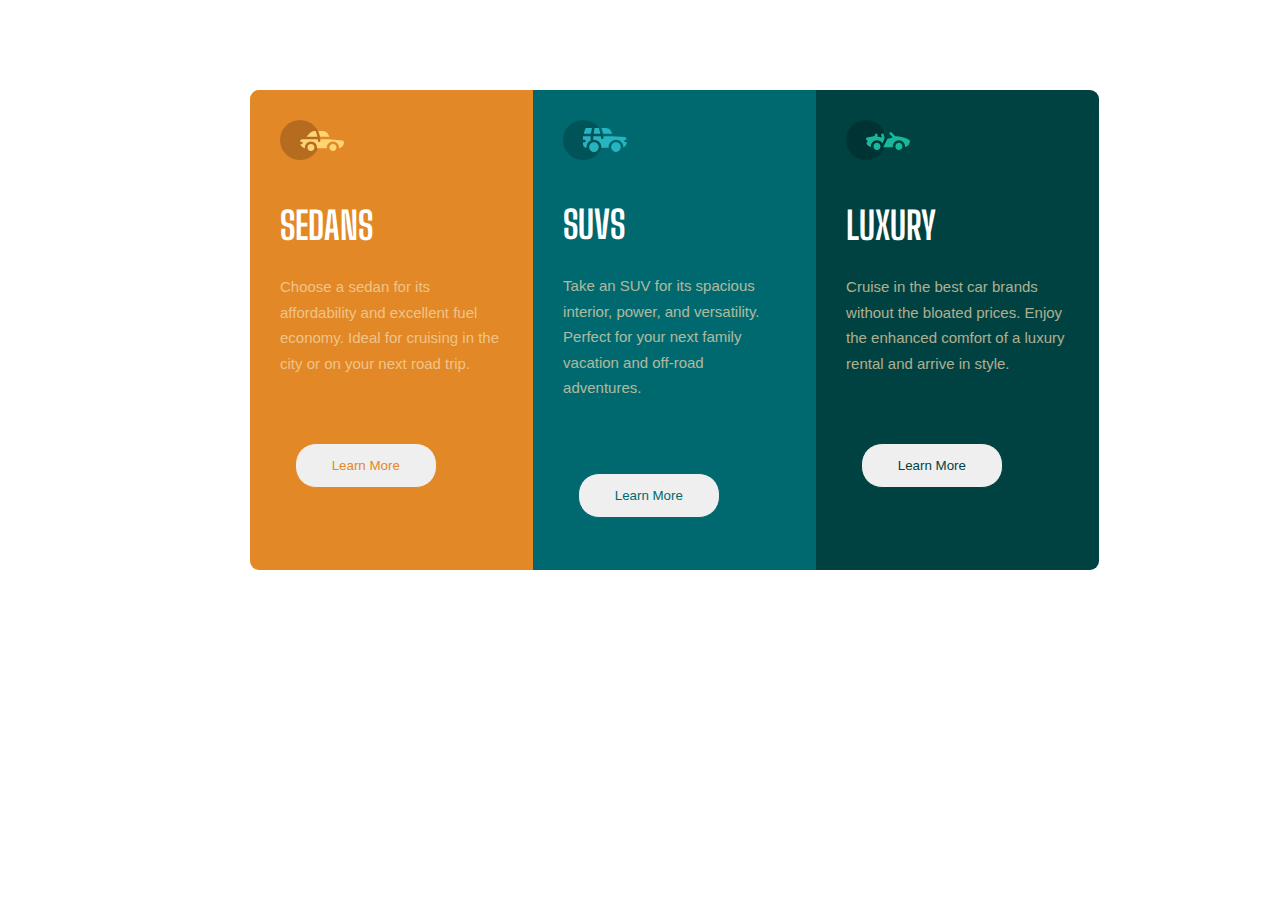
<file: index.html>
<!DOCTYPE html>
<html lang="en">
<head>
    <meta charset="UTF-8">
    <meta http-equiv="X-UA-Compatible" content="IE=edge">
    <meta name="viewport" content="width=device-width, initial-scale=1.0">
    <title>Document</title>
    <link rel="stylesheet" href="index.css">
</head>
<body>
    <div class="parent">
        <div class="people">
            <div class="card">
            <div class="card-one"> 
                <img src="./image/icon-sedans.svg" alt="" class="sedans">
                <h2 class="hh2">SEDANS</h2>
                <p> Choose a sedan for its affordability and excellent fuel economy. Ideal for cruising in the city 
                    or on your next road trip.</p>
                    <button class="btn-1">Learn More</button>
            </div>
            <div class="card-two"> 
                <img src="./image/icon-suvs.svg" alt="" class="suvs">
                <h2>SUVS</h2>
                <P> Take an SUV for its spacious interior, power, and versatility. Perfect for your next family vacation 
                    and off-road adventures.
                  </P>
                  <button class="btn-2"> Learn More</button>
            </div>
            <div class="card-three"> 
                <img src="./image/icon-luxury.svg" alt="" class="luxury">
                <h2>LUXURY</h2>
                <p> Cruise in the best car brands without the bloated prices. Enjoy the enhanced comfort of a luxury 
                    rental and arrive in style.</p>
                    <button class="btn-3"  >Learn More</button>
            </div>
        </div>
    </div>
    </div>
</body>
</html>
</file>
<file: index.css>
@import url('https://fonts.googleapis.com/css2?family=Lexend+Deca&display=swap');
  @import url('https://fonts.googleapis.com/css2?family=Big+Shoulders+Display:wght@600&family=Lexend+Deca&display=swap');

*{
    margin:0%;
    padding: 0%;
    box-sizing: border-box;
}
.parent{
    width: 100%;
    background-color: #ffffff;
}
.people{
    width: 850px;
    height: 390px;

    margin: 90px 250px;
    
}

.card-one{
    width: 33.3%;
    height: 480px;
    background-color: hsl(31, 77%, 52%);
    float: left;
    border-top-left-radius: 9px;
    border-bottom-left-radius: 9px;
    color: wheat;
    font-size: 12px;
 
    
}
.card-two{
    width: 33.3%;
    height: 480px;
    background-color:  hsl(184, 100%, 22%);
    float: left;
     color: wheat;
    font-family: Big Shoulders Display;
    
}
.card-three{
    width: 33.3%;
    height: 480px;
    background-color: hsl(179, 100%, 13%);
    float: left;
    border-top-right-radius: 9px;
    border-bottom-right-radius: 9px;
    color: wheat;
    
}
img{
  margin: 30px;
}
.hh2{
    color: #ffffff;
    padding: 9px 30px;

    font-family:  Big Shoulders Display;
    font-size: 38px;
}
h2{
    color: #ffffff;
    padding: 9px 30px;
    font-family:  Big Shoulders Display;
    font-size: 38px;
}

p{
    justify-content: center;
    padding: 17px 30px;
    font-size: 15px;
    line-height: 1.6rem;
    opacity: 0.7;
   
    font-size-adjust:  hsla(0, 0%, 100%, 0.75);
    font-family: 'Lucida Sans', 'Lucida Sans Regular', 'Lucida Grande', 'Lucida Sans Unicode', Geneva, Verdana, sans-serif;
    
}
.btn-1{
    width: 50%;
    height: 45px;
    margin-left: 45px;
    margin-top: 50px;
    border-radius: 21px;
    border: 1px solid hsl(31, 77%, 52%);
    color: hsl(31, 77%, 52%);
    
    font-family: 'Franklin Gothic Medium', 'Arial Narrow', Arial, sans-serif;
   
}
.btn-2{
        width: 50%;
        height: 45px;
        margin-left: 45px;
        margin-top: 55px;
        border-radius: 21px;
        border: 1px solid   hsl(184, 100%, 22%);
        color:   hsl(184, 100%, 22%);
       
        font-family: 'Franklin Gothic Medium', 'Arial Narrow', Arial, sans-serif;
    }
    .btn-3{
        width: 50%;
        height: 45px;
        margin-left: 45px;
        margin-top: 50px;
        border-radius: 21px;
        border: 1px solid  hsl(179, 100%, 13%) ;
        color:  hsl(179, 100%, 13%);
       
        font-family: 'Franklin Gothic Medium', 'Arial Narrow', Arial, sans-serif;
    }
</file>
